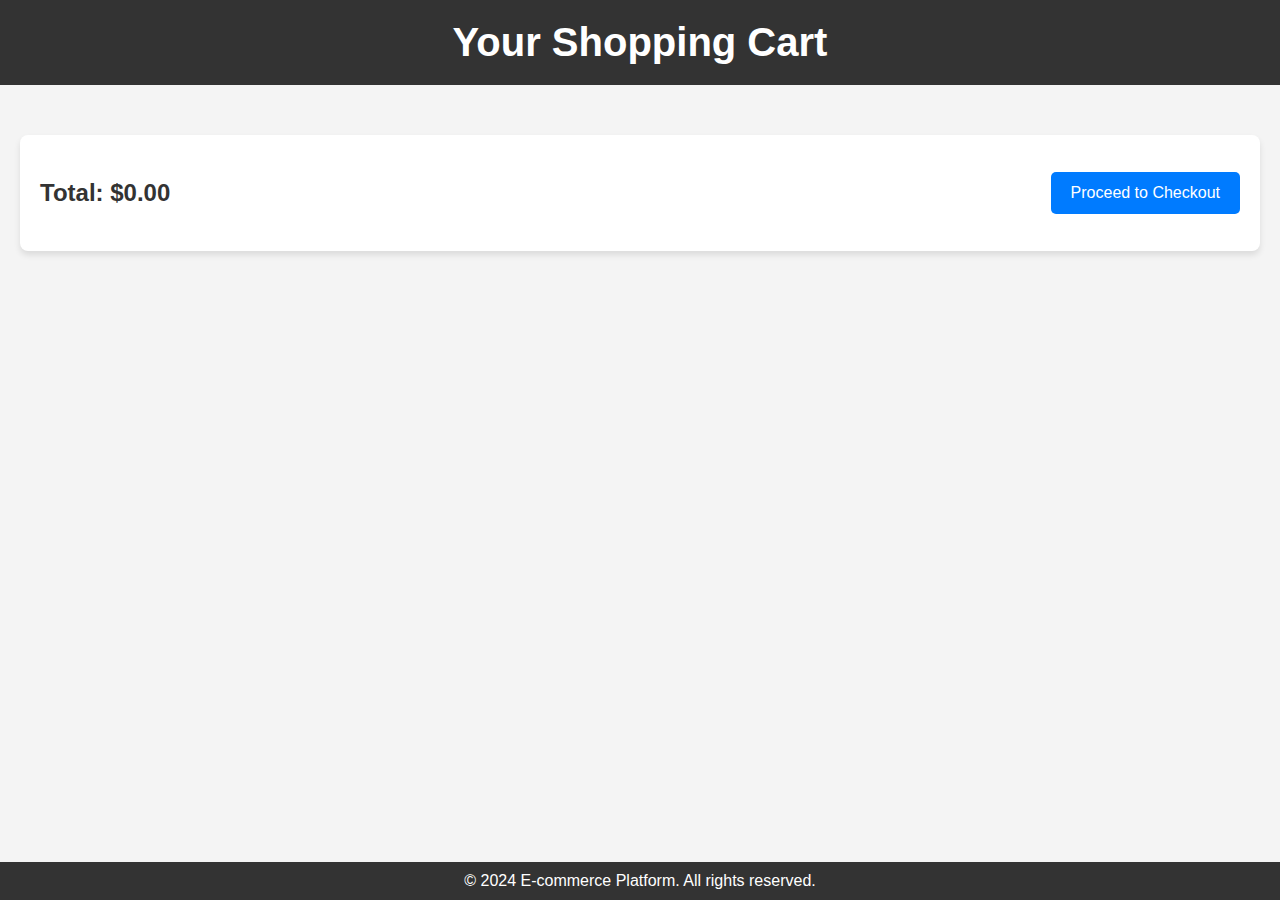
<file: cart.html>
<!DOCTYPE html>
<html lang="en">
  <head>
    <meta charset="UTF-8" />
    <meta name="viewport" content="width=device-width, initial-scale=1.0" />
    <title>Shopping Cart</title>
    <link rel="stylesheet" href="cart.css" />
  </head>

  <body>
    <header class="cart-header">
      <h1>Your Shopping Cart</h1>
    </header>
    <main>
      <section id="cart-items" class="cart-container">
      </section>

      <div id="cart-total" class="cart-summary">
        <h3>Total: $<span id="total-price">0.00</span></h3>
        <button id="checkout-btn" class="checkout-btn">
          Proceed to Checkout
        </button>
      </div>
    </main>

    <footer class="footer">
      <p>&copy; 2024 E-commerce Platform. All rights reserved.</p>
    </footer>

    <script src="cart.js"></script>
  </body>
</html>
</file>
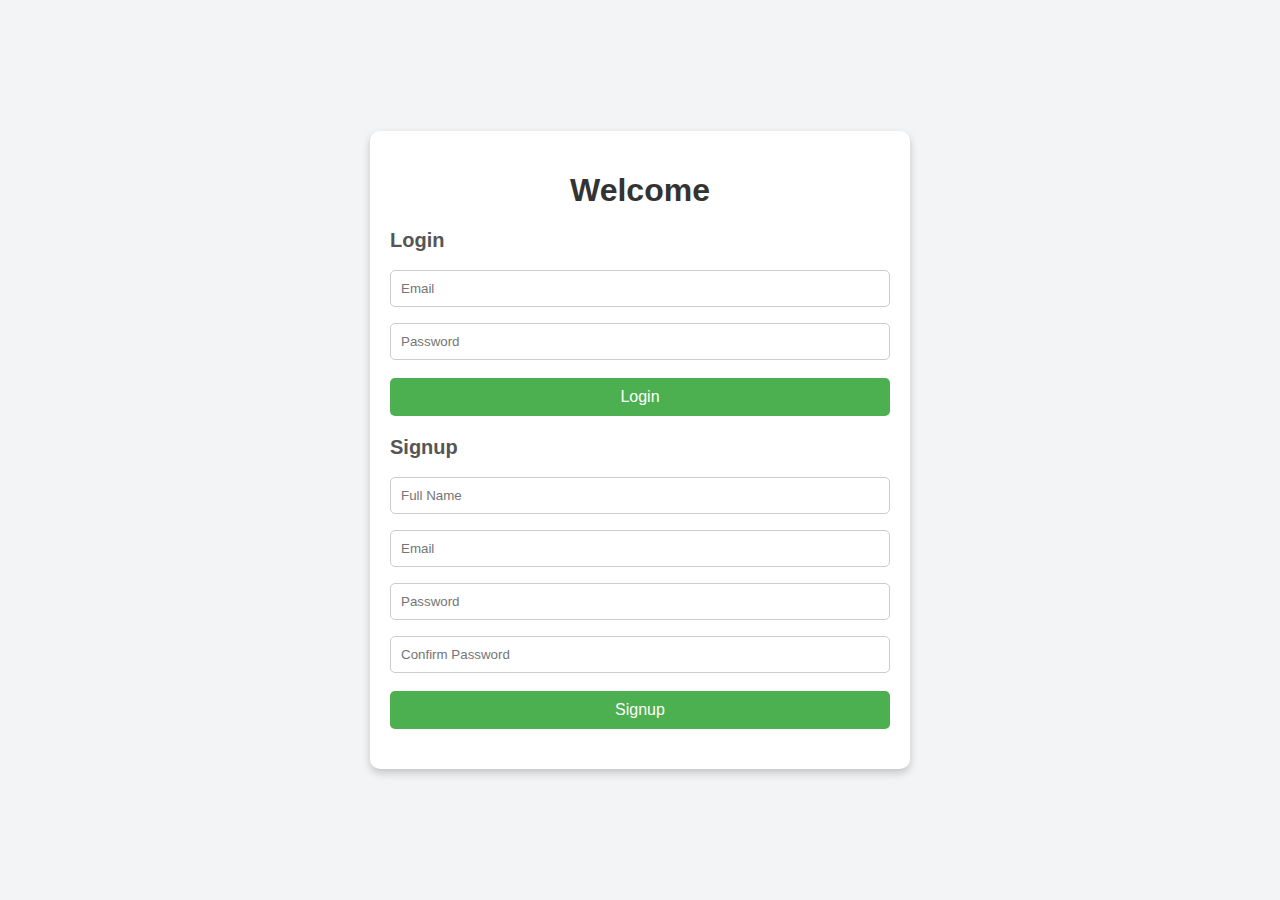
<file: login.html>
<!DOCTYPE html>
<html lang="en">
  <head>
    <meta charset="UTF-8" />
    <meta name="viewport" content="width=device-width, initial-scale=1.0" />
    <title>Login/Signup</title>
    <link rel="stylesheet" href="login.css" />
  </head>
  <body>
    <div class="container">
      <div class="form-container">
        <h1>Welcome</h1>
        <form id="loginForm" class="form">
          <h2>Login</h2>
          <input type="email" placeholder="Email" required />
          <input type="password" placeholder="Password" required />
          <button type="submit">Login</button>
        </form>

        <form id="signupForm" class="form">
          <h2>Signup</h2>
          <input type="text" placeholder="Full Name" required />
          <input type="email" placeholder="Email" required />
          <input type="password" placeholder="Password" required />
          <input type="password" placeholder="Confirm Password" required />
          <button type="submit">Signup</button>
        </form>
      </div>
    </div>
  </body>
</html>
</file>
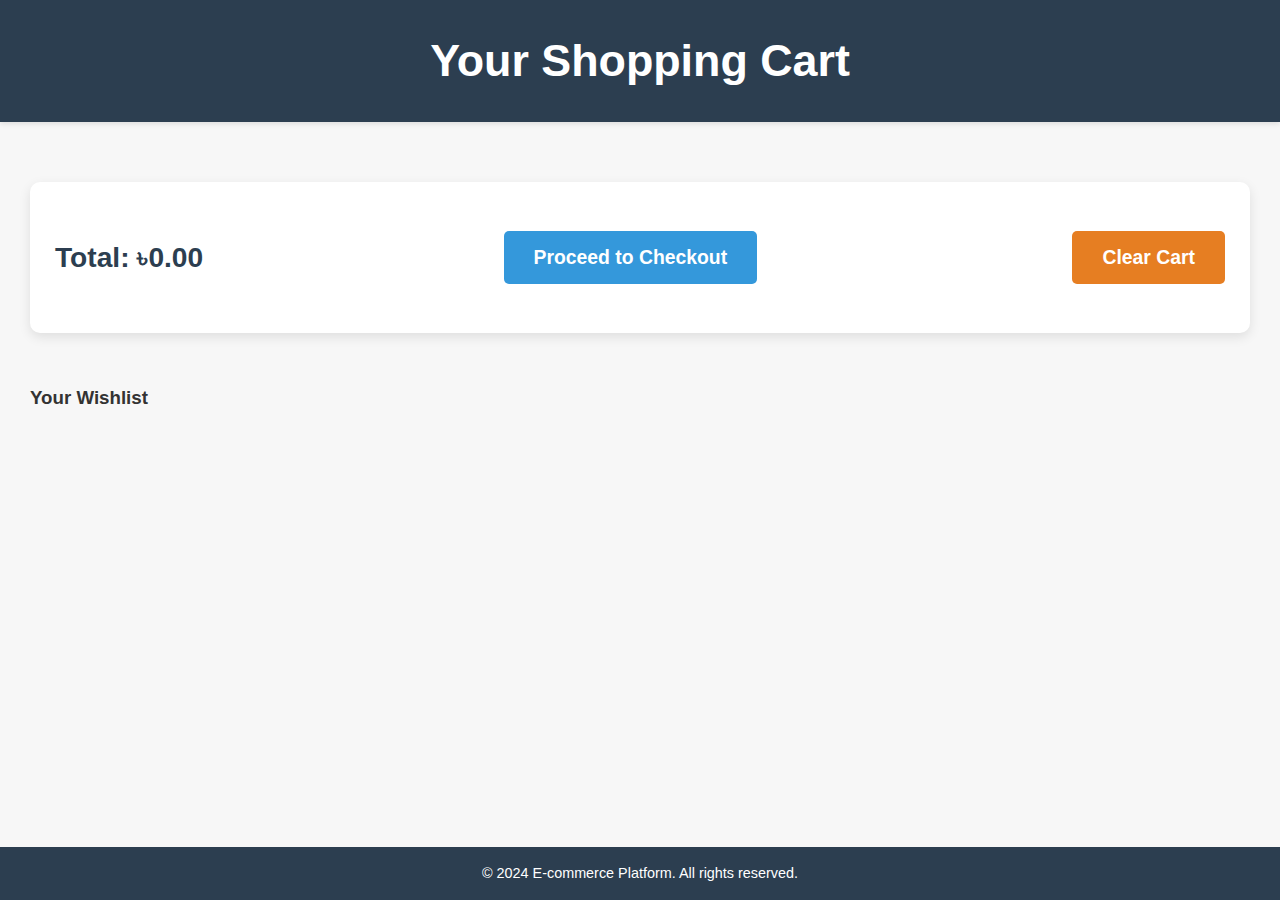
<file: cart/cart.html>
<!DOCTYPE html>
<html lang="en">
  <head>
    <meta charset="UTF-8" />
    <meta name="viewport" content="width=device-width, initial-scale=1.0" />
    <title>Shopping Cart</title>
    <link rel="stylesheet" href="cart.css" />
  </head>
  <body>
    <header class="cart-header">
      <h1>Your Shopping Cart</h1>
    </header>
    <main>
      <section id="cart-items" class="cart-container"></section>

      <div id="cart-total" class="cart-summary">
        <h3>Total: ৳<span id="total-price">0.00</span></h3>
        <button id="checkout-btn" class="checkout-btn">
          Proceed to Checkout
        </button>
        <button id="clear-cart-btn" class="clear-cart-btn">Clear Cart</button>
      </div>

      <section id="wishlist" class="wishlist-section">
        <h3>Your Wishlist</h3>
        <div class="wishlist-container"></div>
      </section>
    </main>
    <footer class="footer">
      <p>&copy; 2024 E-commerce Platform. All rights reserved.</p>
    </footer>
    <script src="cart.js"></script>
  </body>
</html>
</file>
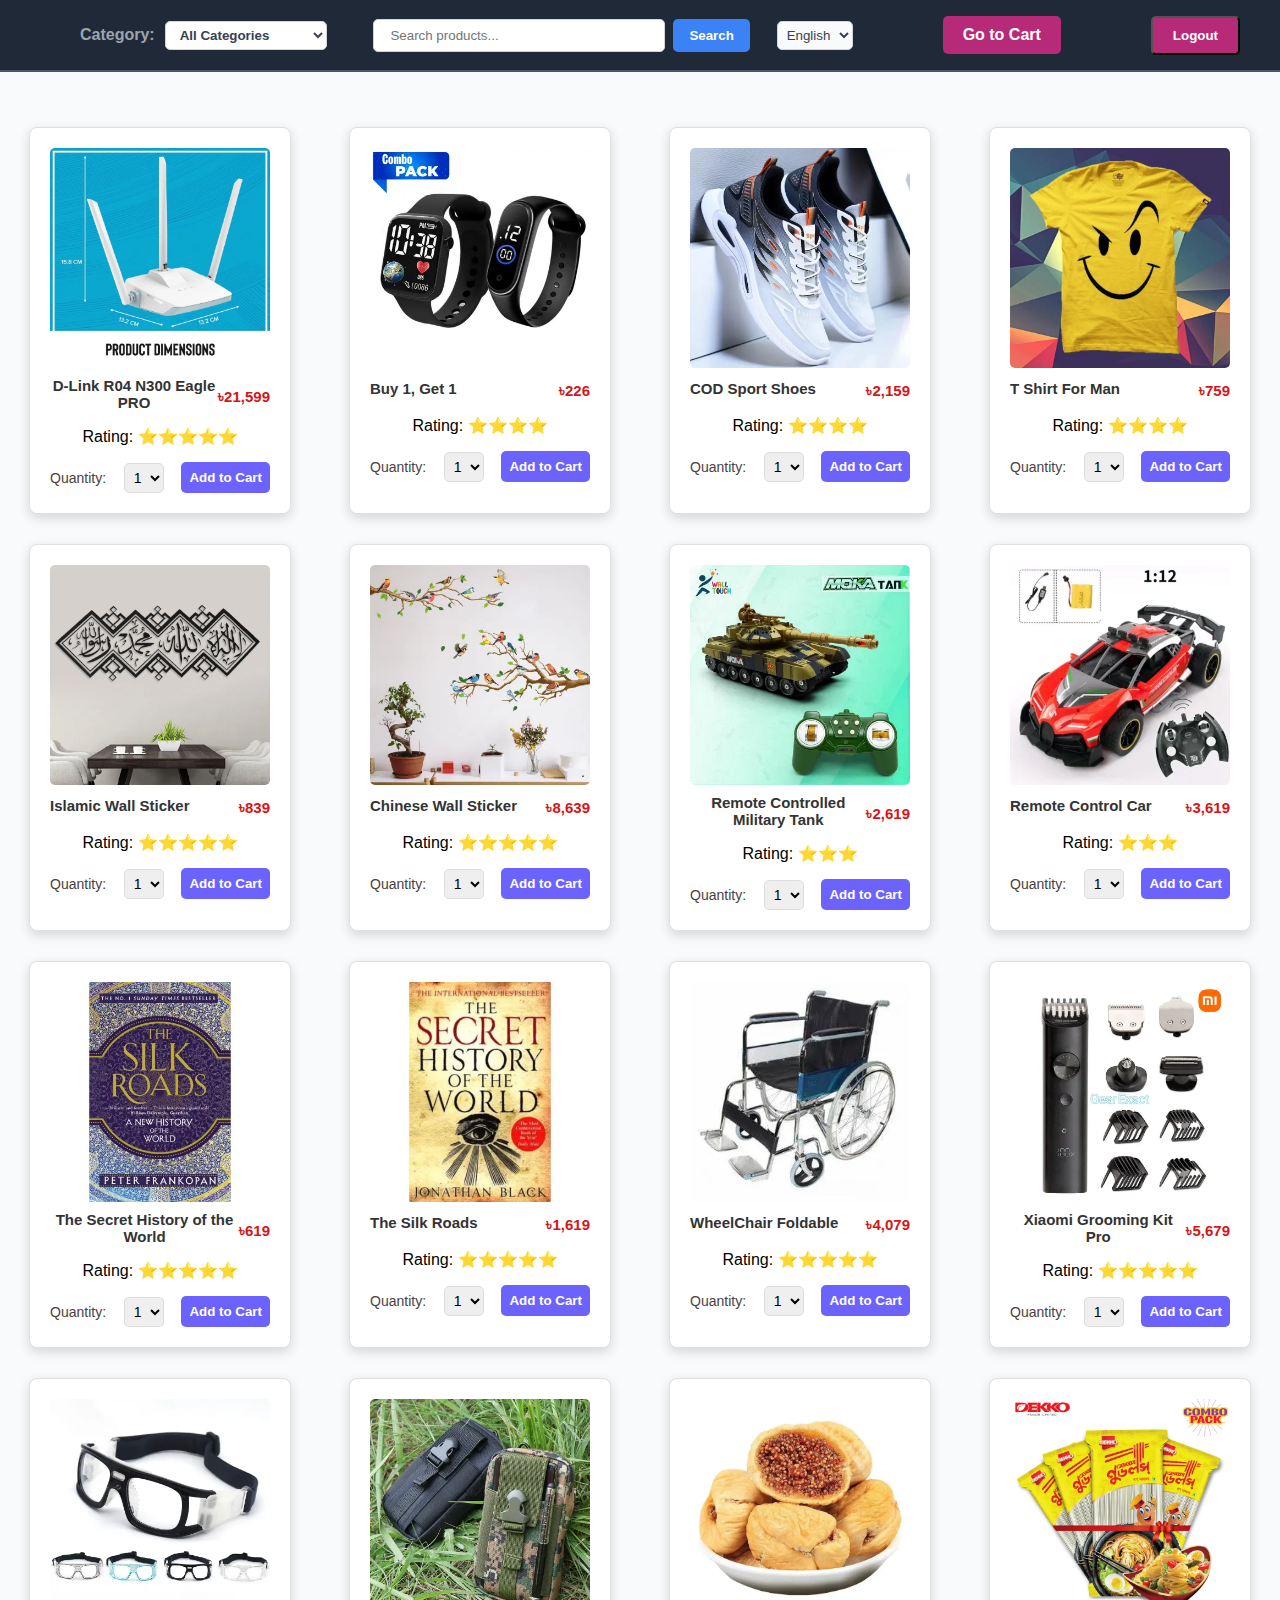
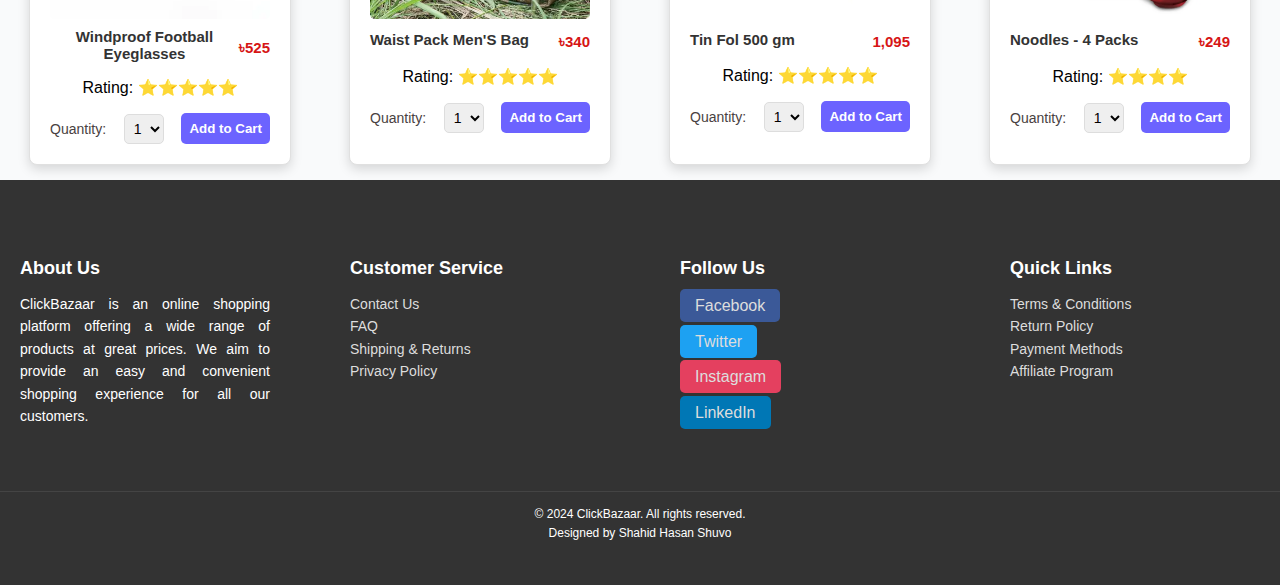
<file: home/home.html>
<!DOCTYPE html>
<html lang="en">
  <head>
    <meta charset="UTF-8" />
    <meta name="viewport" content="width=device-width, initial-scale=1.0" />
    <title>ClickBazaar</title>
    <link rel="stylesheet" href="home.css" />
  </head>

  <body>
    <header>
      <div class="header-content">
        <!-- Logo -->
        <div class="logo">
          <a href="../home/home.html">
            <img src="../ClickBazaar Logo.webp" alt="ClickBazaar Logo" />
          </a>
        </div>

        <!-- Category Filter -->
        <div class="category-filter">
          <label for="category">Category:</label>
          <select id="category" name="category">
            <option value="all">All Categories</option>
            <option value="electronics">Electronics</option>
            <option value="fashion">Fashion</option>
            <option value="home">Home & Garden</option>
            <option value="toys">Toys</option>
            <option value="books">Books</option>
            <option value="health">Health & Beauty</option>
            <option value="sports">Sports & Outdoors</option>
            <option value="food">Food & Grocery</option>
          </select>
        </div>

        <!-- Search Bar -->
        <div class="search-container">
          <input type="text" id="search" placeholder="Search products..." />
          <button type="submit" class="search-btn" id="search-btn">
            Search
          </button>
        </div>

        <!-- Language Selector -->
        <div class="header-icons">
          <select id="language-selector">
            <option value="en">English</option>
            <option value="bn">বাংলা</option>
          </select>
        </div>

        <!-- Cart Link -->
        <a href="../cart/cart.html" class="go-to-cart-btn">Go to Cart</a>

        <!-- Logout Button -->
        <form action="../login/dashboard.php" method="POST" class="logout-form">
          <button type="submit" class="logout-btn">Logout</button>
        </form>
      </div>
    </header>

    <main>
      <section id="product-list">
        <section id="product-list">
          <!-- Electronics -->
          <div
            class="product"
            data-category="electronics"
            data-description="The TP-Link Archer C64 allows you to connect more devices and stream simultaneously with its dual 2.4GHz and 5GHz bands. The 2.4GHz band provides reliable connections for sending emails, web browsing, and other simple tasks. The 5GHz band delivers speeds up to 867Mpbs, great for media-intense applications like video streaming and online gaming. It comes with 4 high-performance external antennas, Archer C64 boosts WiFi signals throughout your home."
          >
            <img src="../product_images/electronics1.webp" alt="Product 1" />
            <div class="product-header">
              <h3>D-Link R04 N300 Eagle PRO</h3>
              <p class="price">৳21,599</p>
            </div>
            <p>Rating: ⭐⭐⭐⭐⭐</p>
            <div class="product-footer">
              <label for="quantity-electronics">Quantity:</label>
              <select id="quantity-electronics" name="quantity">
                <option value="1">1</option>
                <option value="2">2</option>
                <option value="3">3</option>
                <option value="4">4</option>
                <option value="5">5</option>
              </select>
              <button>Add to Cart</button>
            </div>
          </div>
          <div
            class="product"
            data-category="electronics"
            data-description="Product details of BUY 1 GET 1, Square LED Digital Sports Watch , Water Resistance LED Wrist Watch, COMBO OFFER
          100% brand new and high quality
          LED Digital display
          Gender: Unisex
          Silicone Band
          Band Width: approx. 0.87(2.2cm)
          Case Size: approx. 1.57 x 1.30(4*3.3cm)
          Case Thickness: approx. 0.47(1.2cm)
          Total Length: approx. 10.63(27cm)
          Red LED light display
          Time and date display
          battery:CR2016,Rechangable
          Waterproof: daily life's water resistant, but not for bathing, swimming, diving, etc"
          >
            <img src="../product_images/electronics2.webp" alt="Product 1" />
            <div class="product-header">
              <h3>Buy 1, Get 1</h3>
              <p class="price">৳226</p>
            </div>
            <p>Rating: ⭐⭐⭐⭐</p>
            <div class="product-footer">
              <label for="quantity-electronics">Quantity:</label>
              <select id="quantity-electronics" name="quantity">
                <option value="1">1</option>
                <option value="2">2</option>
                <option value="3">3</option>
                <option value="4">4</option>
                <option value="5">5</option>
              </select>
              <button>Add to Cart</button>
            </div>
          </div>
          <!-- Fashion -->
          <div
            class="product"
            data-category="fashion"
            data-description="Specifications of Converse Chuck Taylor All Star Black High Top
          BrandNo BrandSKU327549009_BD-1598049030Sneaker Upper HeightHighListed Year SeasonWinterMen's TrendParty,Retro & Vintage,Street Style,Preppy / Heritage,Rock and RollMain MaterialRubberLeather MaterialCanvasClothing MaterialCottonMen Shoes ClosureHook & Loop"
          >
            <img src="../product_images/fashion1.webp" alt="Product 5" />
            <div class="product-header">
              <h3>COD Sport Shoes</h3>
              <p class="price">৳2,159</p>
            </div>
            <p>Rating: ⭐⭐⭐⭐</p>
            <div class="product-footer">
              <label for="quantity-fashion">Quantity:</label>
              <select id="quantity-fashion" name="quantity">
                <option value="1">1</option>
                <option value="2">2</option>
                <option value="3">3</option>
                <option value="4">4</option>
                <option value="5">5</option>
              </select>
              <button>Add to Cart</button>
            </div>
          </div>
          <div
            class="product"
            data-category="fashion"
            data-description="Product details of Multi Colour Cotton Short Sleeve T-Shirt For Men
          Product type : T- shirt
          Product Brand : ASMART LTD.
          Product Material : Pure Cotton
          Fabric GSM: 165-170.
          100% Export Quality and 100% Quality control T-Shirt.
          T-Shirt Measurement: Asian and Regular Fit.
          Quality: Incentive original T-Shirt.
          Status: Comfortable and Fashionable Exclusive T-shirt.
          Quantity of Product : 1, 2,3,4,5 …"
          >
            <img src="../product_images/fashion2.webp" alt="Product 5" />
            <div class="product-header">
              <h3>T Shirt For Man</h3>
              <p class="price">৳759</p>
            </div>
            <p>Rating: ⭐⭐⭐⭐</p>
            <div class="product-footer">
              <label for="quantity-fashion">Quantity:</label>
              <select id="quantity-fashion" name="quantity">
                <option value="1">1</option>
                <option value="2">2</option>
                <option value="3">3</option>
                <option value="4">4</option>
                <option value="5">5</option>
              </select>
              <button>Add to Cart</button>
            </div>
          </div>

          <!-- Home & Garden -->
          <div
            class="product"
            data-category="home"
            data-description="Product details of home decor self-adhesive removable vinyl arabic calligraphy islamic wall stickers self adhesive transfarent Ayatul Kursi - sticker size is 16x16 inch
          self adhesive transfarent Ayatul Kursi callligraphy sticker
          size is 16x16 inch
          high quality print
          can be attached on any kind of surface
          best room decoration items
          best wall decor
          islamic calligraphy"
          >
            <img src="../product_images/home1.webp" alt="Product 9" />
            <div class="product-header">
              <h3>Islamic Wall Sticker</h3>
              <p class="price">৳839</p>
            </div>
            <p>Rating: ⭐⭐⭐⭐⭐</p>
            <div class="product-footer">
              <label for="quantity-home">Quantity:</label>
              <select id="quantity-home" name="quantity">
                <option value="1">1</option>
                <option value="2">2</option>
                <option value="3">3</option>
                <option value="4">4</option>
                <option value="5">5</option>
              </select>
              <button>Add to Cart</button>
            </div>
          </div>
          <div
            class="product"
            data-category="home"
            data-description="Product details of Chinese Style Vintage Bird Sticker Living Room Sofa Wall Decor Stickers Mural Art 3d Tree Branch Green Leaves Stikers
          Pattern: Plane Wall Sticker
          Style: Modern
          Classification: For Wall
          Classification: Furniture Stickers
          Specification: Single-piece Package
          Scenarios: WALL
          Model Number: wallpaper
          Material: PVC"
          >
            <img src="../product_images/home2.webp" alt="Product 9" />
            <div class="product-header">
              <h3>Chinese Wall Sticker</h3>
              <p class="price">৳8,639</p>
            </div>
            <p>Rating: ⭐⭐⭐⭐⭐</p>
            <div class="product-footer">
              <label for="quantity-home">Quantity:</label>
              <select id="quantity-home" name="quantity">
                <option value="1">1</option>
                <option value="2">2</option>
                <option value="3">3</option>
                <option value="4">4</option>
                <option value="5">5</option>
              </select>
              <button>Add to Cart</button>
            </div>
          </div>

          <!-- Toys -->
          <div
            class="product"
            data-category="toys"
            data-description="Product details of Moka 59d Rechargeable Remote Controlled Military Tank For Kids With Light Music
          GO FORWARD, STOP, BACKWARD, TURN LEFT/TURN RIGHT, IN-SITU 360 DEGREE ROTATION.
          2.4G INFRARED BATTLE TANK.
          INFRARED SHOOTING, TANK CRAWLER WALKING
          Size of car: L33 x W13 x H14 cm / 12.99 x 5.11 x 5.51
          Product weight: 850gm
          Car Battery: 1* 700mAh Battery
          Battery of remote control:2*1.5V AA battery (not including)
          Age Range: 5 to 7 years, 8 to 13 Years, 14 Years & up
          POST-LAUNCH BOOST
          GUN BARREL CAN ADJUST HEIGHT"
          >
            <img src="../product_images/toys1.webp" alt="Product 13" />
            <div class="product-header">
              <h3>Remote Controlled Military Tank</h3>
              <p class="price">৳2,619</p>
            </div>
            <p>Rating: ⭐⭐⭐</p>
            <div class="product-footer">
              <label for="quantity-toys">Quantity:</label>
              <select id="quantity-toys" name="quantity">
                <option value="1">1</option>
                <option value="2">2</option>
                <option value="3">3</option>
                <option value="4">4</option>
                <option value="5">5</option>
              </select>
              <button>Add to Cart</button>
            </div>
          </div>
          <div
            class="product"
            data-category="toys"
            data-description="Product details of 1/18 RC Car 2 in 1 Transformation Robots Model remote control Car Racing Car Toys Fighting Toys Gift
          Intelligent RC Robot Car. It can transform automatically from car to robot when you press the button on the controller. Transforms back and forth so easily and quite awesome.
          One key auto demo. Controller toggles for forward, backward, left and right, one button transformation, one key auto demo - After pressing the demo button, it will presenting you wonderful shows.
          2.4Ghz Remote Control. 2.4Ghz Powerful Transmitter system supports multiple cars racing at the same time without interference. Just press the demo button, 360 degree turning flexibly in both robot model and car shape, it will show you a wonderful performance."
          >
            <img src="../product_images/toys2.webp" alt="Product 13" />
            <div class="product-header">
              <h3>Remote Control Car</h3>
              <p class="price">৳3,619</p>
            </div>
            <p>Rating: ⭐⭐⭐</p>
            <div class="product-footer">
              <label for="quantity-toys">Quantity:</label>
              <select id="quantity-toys" name="quantity">
                <option value="1">1</option>
                <option value="2">2</option>
                <option value="3">3</option>
                <option value="4">4</option>
                <option value="5">5</option>
              </select>
              <button>Add to Cart</button>
            </div>
          </div>

          <!-- Books -->
          <div
            class="product"
            data-category="books"
            data-description="Product details of The Secret History of the World
          Greek and Egyptian mythology
          Jewish folklore
          Christian
          Freemasons
          Charlemagne
          Don Quixote
          George Washington
          Adolph Hitler
          And more!"
          >
            <img src="../product_images/book1.webp" alt="Product 17" />
            <div class="product-header">
              <h3>The Secret History of the World</h3>
              <p class="price">৳619</p>
            </div>
            <p>Rating: ⭐⭐⭐⭐⭐</p>
            <div class="product-footer">
              <label for="quantity-books">Quantity:</label>
              <select id="quantity-books" name="quantity">
                <option value="1">1</option>
                <option value="2">2</option>
                <option value="3">3</option>
                <option value="4">4</option>
                <option value="5">5</option>
              </select>
              <button>Add to Cart</button>
            </div>
          </div>
          <div
            class="product"
            data-category="books"
            data-description="Product details of The Silk Roads: A New History of the World by Peter Frankopan
          Brand: Dalia Books International
          Title: The Silk Roads: A New History of the World
          Author: Peter Frankopan
          Publisher: Vintage
          Pages: 672
          ISBN: 978-1101912379
          Quality: Paperback
          Language: English"
          >
            <img src="../product_images/book2.webp" alt="Product 17" />
            <div class="product-header">
              <h3>The Silk Roads</h3>
              <p class="price">৳1,619</p>
            </div>
            <p>Rating: ⭐⭐⭐⭐⭐</p>
            <div class="product-footer">
              <label for="quantity-books">Quantity:</label>
              <select id="quantity-books" name="quantity">
                <option value="1">1</option>
                <option value="2">2</option>
                <option value="3">3</option>
                <option value="4">4</option>
                <option value="5">5</option>
              </select>
              <button>Add to Cart</button>
            </div>
          </div>

          <!-- Health & Beauty -->
          <div
            class="product"
            data-category="health"
            data-description="Product details of WheelChair Foldable
          Chromed Frame Steel with folding soft seat
          8 inch PVC castor,
          24 inch solid steel
          Fixed arm rest & footrest
          Specifications of WheelChair Foldable
          BrandNo BrandSKU320142135_BD-1544951204"
          >
            <img src="../product_images/health1.webp" alt="Product 21" />
            <div class="product-header">
              <h3>WheelChair Foldable</h3>
              <p class="price">৳4,079</p>
            </div>
            <p>Rating: ⭐⭐⭐⭐⭐</p>
            <div class="product-footer">
              <label for="quantity-health">Quantity:</label>
              <select id="quantity-health" name="quantity">
                <option value="1">1</option>
                <option value="2">2</option>
                <option value="3">3</option>
                <option value="4">4</option>
                <option value="5">5</option>
              </select>
              <button>Add to Cart</button>
            </div>
          </div>
          <div
            class="product"
            data-category="health"
            data-description="Product details of Xiaomi Grooming Kit Pro, Face, Hair, Body, All-in-One Professional Styling Kit for Men
          1-year international seller warranty
          Self-sharpening, stainless steel blades
          Skin-friendly blade tips
          Smooth external rotary dial
          IPX7 rating- fully washable body
          Universal type-C charging
          LED screen battery display
          5 mins quick charging, 12 mins runtime
          90mins cordless runtime on full charge 2hrs
          Cordless and corded usage
          Compact matte black design"
          >
            <img src="../product_images/health2.webp" alt="Product 21" />
            <div class="product-header">
              <h3>Xiaomi Grooming Kit Pro</h3>
              <p class="price">৳5,679</p>
            </div>
            <p>Rating: ⭐⭐⭐⭐⭐</p>
            <div class="product-footer">
              <label for="quantity-health">Quantity:</label>
              <select id="quantity-health" name="quantity">
                <option value="1">1</option>
                <option value="2">2</option>
                <option value="3">3</option>
                <option value="4">4</option>
                <option value="5">5</option>
              </select>
              <button>Add to Cart</button>
            </div>
          </div>

          <!-- Sports & Outdoors -->
          <div
            class="product"
            data-category="sports"
            data-description="Product details of Man Woman Impact Resistance Eye Protect Outdoor Sports Glasses Cycling Eyewear Basketball Goggles Football Eyeglasses
          Main body material: pc
          Product color: Black, blue, grey, transparent
          Product size: about 146x50mm
          Product net weight: about 60g
          Item: Outdoor Sports Goggles"
          >
            <img src="../product_images/sport1.webp" alt="Product 25" />
            <div class="product-header">
              <h3>Windproof Football Eyeglasses</h3>
              <p class="price">৳525</p>
            </div>
            <p>Rating: ⭐⭐⭐⭐⭐</p>
            <div class="product-footer">
              <label for="quantity-sports">Quantity:</label>
              <select id="quantity-sports" name="quantity">
                <option value="1">1</option>
                <option value="2">2</option>
                <option value="3">3</option>
                <option value="4">4</option>
                <option value="5">5</option>
              </select>
              <button>Add to Cart</button>
            </div>
          </div>
          <div
            class="product"
            data-category="sports"
            data-description="Product details of Waist Pack Men'S Casual Bag Travel Purse Waterproof Belt Zipper Tactical Outdoor Sport Fanny Pack - Convenient And Secure Storage
          Military Waist Pack Men Outdoor Tactical Molle Pouch Belt Waist Pack Bag Small Pocket Running Pouch Travel Camping Pocket Bags
          A cool addition travel gear
          Can be attached to a backpack or a belt and therefore fits snugly to your trouser's waist
          Multi pockets inside with a large capacity and many things can be put in.
          Can carry mobiles, pens, cigarettes, wallets, carabineers and other camping items
          Great for outdoors, tactical sports, hiking, climbing, EDC use and etc ,
          Specification:
          Item Type: Waist Packs
          Gender: Men, Women
          Size: W12 * D6 * H17.5cm(4.72*2.36*6.89inches)"
          >
            <img src="../product_images/sport2.webp" alt="Product 25" />
            <div class="product-header">
              <h3>Waist Pack Men'S Bag</h3>
              <p class="price">৳340</p>
            </div>
            <p>Rating: ⭐⭐⭐⭐⭐</p>
            <div class="product-footer">
              <label for="quantity-sports">Quantity:</label>
              <select id="quantity-sports" name="quantity">
                <option value="1">1</option>
                <option value="2">2</option>
                <option value="3">3</option>
                <option value="4">4</option>
                <option value="5">5</option>
              </select>
              <button>Add to Cart</button>
            </div>
          </div>

          <!-- Food & Grocery -->
          <div
            class="product"
            data-category="food"
            data-description="Product details of Tin Fol / Anjeer / Dried Fig (Premium Quality) 500 gm Box
          ত্বীনফলের উপকারীতা;-
          ◽রোগ প্রতিরোধ ক্ষমতা বৃদ্ধি করে।
          ◽হাই প্রেশার নিয়ন্ত্রণ করে।
          ◽ডায়াবেটিস নিয়ন্ত্রণ করে।
          ◽ত্বীনফলে রয়েছে এমিনো এসিড, প্রোটিন ও ক্যালসিয়াম।
          ◽শরীরে তারুণ্য ধরে রাখতে সহায়তা করে।
          ◽শরীরের ক্যালসিয়ামের ঘাটতি পূরণ করে।"
          >
            <img src="../product_images/food2.webp" alt="Product 29" />
            <div class="product-header">
              <h3>Tin Fol 500 gm</h3>
              <p class="price">1,095</p>
            </div>
            <p>Rating: ⭐⭐⭐⭐⭐</p>
            <div class="product-footer">
              <label for="quantity-food">Quantity:</label>
              <select id="quantity-food" name="quantity">
                <option value="1">1</option>
                <option value="2">2</option>
                <option value="3">3</option>
                <option value="4">4</option>
                <option value="5">5</option>
              </select>
              <button>Add to Cart</button>
            </div>
          </div>
          <div
            class="product"
            data-category="food"
            data-description="Product details of Dekko Noodles Egg Masala - Combo of 4 Packs (150g each)
          Product Details:
          Brand: Dekko
          Product Type: Egg Noodles
          Capacity: 150g per pack
          Pack Size: Combo of 4 packs
          Country of Origin: Bangladesh
          Savor the delightful taste of Dekko Noodles Egg Masala, perfect for a quick meal any time of the day!"
          >
            <img src="../product_images/food1.webp" alt="Product 29" />
            <div class="product-header">
              <h3>Noodles - 4 Packs</h3>
              <p class="price">৳249</p>
            </div>
            <p>Rating: ⭐⭐⭐⭐</p>
            <div class="product-footer">
              <label for="quantity-food">Quantity:</label>
              <select id="quantity-food" name="quantity">
                <option value="1">1</option>
                <option value="2">2</option>
                <option value="3">3</option>
                <option value="4">4</option>
                <option value="5">5</option>
              </select>
              <button>Add to Cart</button>
            </div>
          </div>
        </section>
      </section>
    </main>

    <footer>
      <div class="footer-container">
        <div class="footer-section">
          <h3>About Us</h3>
          <p style="text-align: justify">
            ClickBazaar is an online shopping platform offering a wide range of
            products at great prices. We aim to provide an easy and convenient
            shopping experience for all our customers.
          </p>
        </div>

        <div class="footer-section">
          <h3>Customer Service</h3>
          <ul>
            <li>
              <a
                href="#"
                class="service-link"
                data-content="Contact us at support@clickbazaar.com or call us at 123-456-7890."
                >Contact Us</a
              >
            </li>
            <li>
              <a
                href="#"
                class="service-link"
                data-content="Find answers to frequently asked questions on our FAQ page."
                >FAQ</a
              >
            </li>
            <li>
              <a
                href="#"
                class="service-link"
                data-content="Learn about our shipping policies and return processes."
                >Shipping & Returns</a
              >
            </li>
            <li>
              <a
                href="#"
                class="service-link"
                data-content="Read about how we handle your data in our Privacy Policy."
                >Privacy Policy</a
              >
            </li>
          </ul>
        </div>

        <div class="footer-section">
          <h3>Follow Us</h3>
          <ul class="social-links">
            <li>
              <a
                href="https://www.facebook.com"
                class="social-icon facebook"
                target="_blank"
                >Facebook</a
              >
            </li>
            <li>
              <a
                href="https://www.twitter.com"
                class="social-icon twitter"
                target="_blank"
                >Twitter</a
              >
            </li>
            <li>
              <a
                href="https://www.instagram.com"
                class="social-icon instagram"
                target="_blank"
                >Instagram</a
              >
            </li>
            <li>
              <a
                href="https://www.linkedin.com"
                class="social-icon linkedin"
                target="_blank"
                >LinkedIn</a
              >
            </li>
          </ul>
        </div>

        <div class="footer-section">
          <h3>Quick Links</h3>
          <ul>
            <li><a href="#" target="_blank">Terms & Conditions</a></li>
            <li><a href="#" target="_blank">Return Policy</a></li>
            <li><a href="#" target="_blank">Payment Methods</a></li>
            <li><a href="#" target="_blank">Affiliate Program</a></li>
          </ul>
        </div>
      </div>

      <div class="footer-bottom">
        <p>&copy; 2024 ClickBazaar. All rights reserved.</p>
        <p>Designed by Shahid Hasan Shuvo</p>
      </div>
    </footer>

    <script src="home.js"></script>
  </body>
</html>
</file>
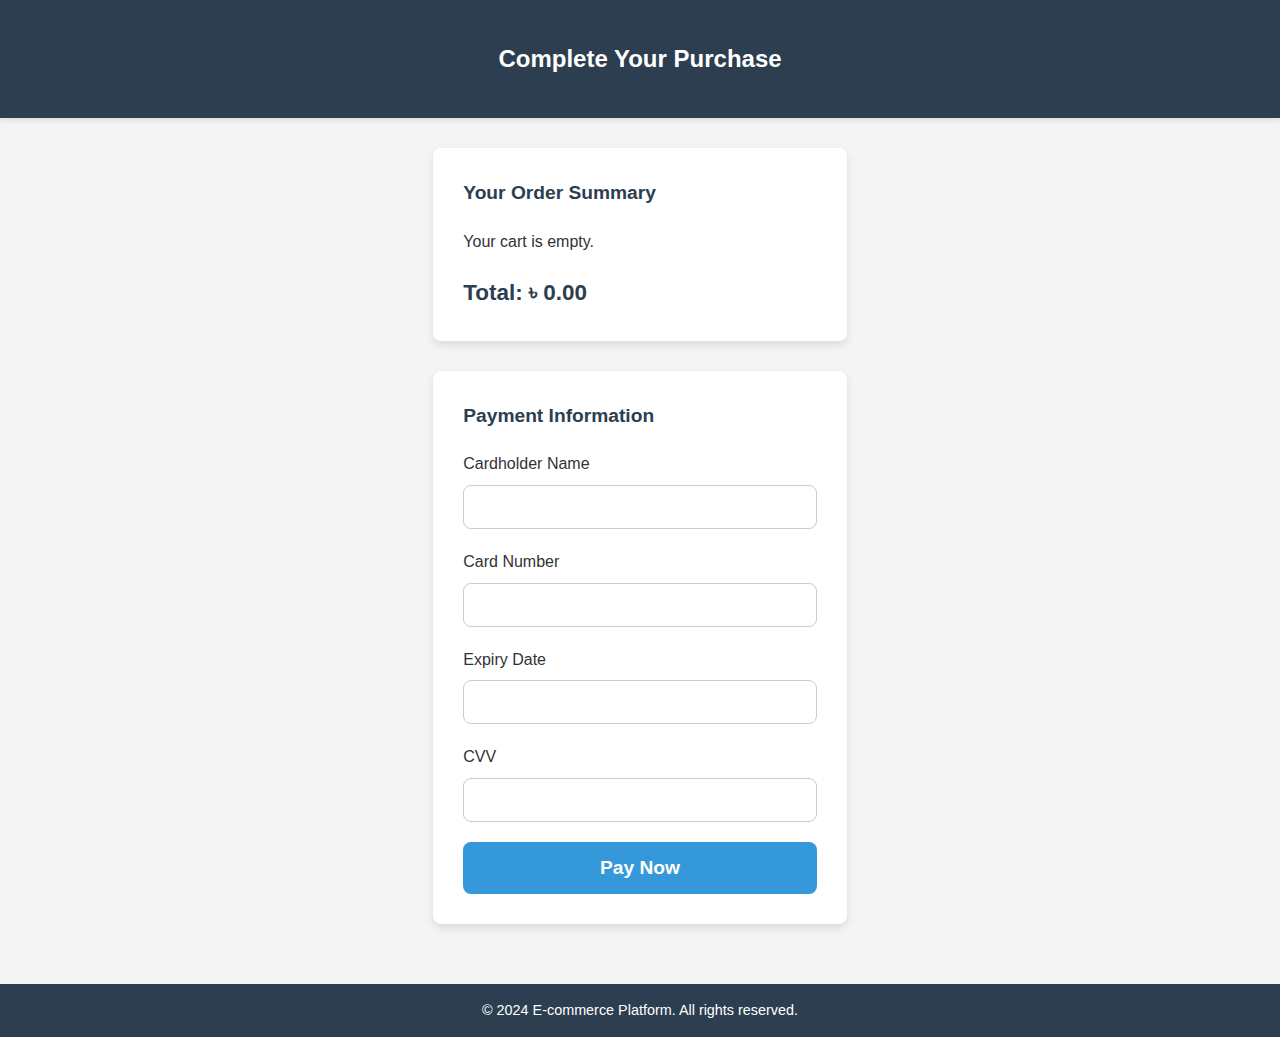
<file: payment/payment.html>
<!DOCTYPE html>
<html lang="en">
  <head>
    <meta charset="UTF-8" />
    <meta name="viewport" content="width=device-width, initial-scale=1.0" />
    <title>Payment Page</title>
    <link rel="stylesheet" href="payment.css" />
  </head>
  <body>
    <header class="payment-header">
      <h1>Complete Your Purchase</h1>
    </header>

    <main class="payment-main">
      <section class="payment-summary">
        <h2>Your Order Summary</h2>
        <div id="order-items" class="order-items"></div>
        <div class="total-price">
          <h3>Total: ৳ <span id="order-total">0.00</span></h3>
        </div>
      </section>

      <section class="payment-form">
        <h3>Payment Information</h3>
        <form id="payment-form">
          <label for="card-name">Cardholder Name</label>
          <input type="text" id="card-name" required />

          <label for="card-number">Card Number</label>
          <input type="text" id="card-number" required />

          <label for="expiry-date">Expiry Date</label>
          <input type="text" id="expiry-date" required />

          <label for="cvv">CVV</label>
          <input type="text" id="cvv" required />

          <button type="submit" id="submit-payment">Pay Now</button>
        </form>
      </section>
    </main>

    <footer class="footer">
      <p>&copy; 2024 E-commerce Platform. All rights reserved.</p>
    </footer>

    <script src="payment.js"></script>
  </body>
</html>
</file>
<file: cart.css>
body {
  font-family: Arial, sans-serif;
  margin: 0;
  padding: 0;
  background-color: #f4f4f4;
  color: #333;
  display: flex;
  flex-direction: column;
  height: 100vh;
}

.cart-header {
  background-color: #333;
  color: white;
  text-align: center;
  padding: 20px 0;
}

.cart-header h1 {
  margin: 0;
  font-size: 2.5em;
}

main {
  flex: 1;
  padding: 20px;
}

.cart-container {
  margin-bottom: 30px;
}

.cart-item {
  background-color: #fff;
  padding: 15px;
  margin: 15px 0;
  border-radius: 8px;
  box-shadow: 0 4px 6px rgba(0, 0, 0, 0.1);
  display: flex;
  justify-content: space-between;
  align-items: center;
  transition: transform 0.3s ease-in-out;
}

.cart-item:hover {
  transform: scale(1.02);
}

.cart-item h4 {
  margin: 0;
  font-size: 1.2em;
  color: #333;
}

.cart-item p {
  margin: 5px 0;
  font-size: 1em;
}

.remove-btn {
  background-color: #dc3545;
  color: white;
  border: none;
  padding: 8px 12px;
  border-radius: 5px;
  cursor: pointer;
  transition: background-color 0.3s ease;
}

.remove-btn:hover {
  background-color: #c82333;
}

.cart-summary {
  background-color: #fff;
  padding: 20px;
  border-radius: 8px;
  box-shadow: 0 4px 6px rgba(0, 0, 0, 0.1);
  display: flex;
  justify-content: space-between;
  align-items: center;
}

.cart-summary h3 {
  font-size: 1.5em;
  color: #333;
}

.checkout-btn {
  background-color: #007bff;
  color: white;
  border: none;
  padding: 12px 20px;
  font-size: 1em;
  border-radius: 5px;
  cursor: pointer;
  transition: background-color 0.3s ease;
}

.checkout-btn:hover {
  background-color: #0056b3;
}

.footer {
  background-color: #333;
  color: white;
  text-align: center;
  padding: 10px;
  margin-top: auto;
}

.footer p {
  margin: 0;
}
</file>
<file: login.css>
body {
  font-family: Arial, sans-serif;
  margin: 0;
  padding: 0;
  display: flex;
  justify-content: center;
  align-items: center;
  height: 100vh;
  background-color: #f3f4f6;
}

.container {
  width: 90%;
  max-width: 500px;
  padding: 20px;
  background: #ffffff;
  box-shadow: 0 4px 8px rgba(0, 0, 0, 0.2);
  border-radius: 10px;
}


.form-container h1 {
  text-align: center;
  margin-bottom: 20px;
  color: #333;
}

.form {
  margin-bottom: 20px;
}

.form h2 {
  margin-bottom: 10px;
  font-size: 20px;
  color: #555;
}

.form input {
  width: 100%;
  padding: 10px;
  margin: 8px 0;
  border: 1px solid #ccc;
  border-radius: 5px;
  box-sizing: border-box;
}

.form button {
  width: 100%;
  padding: 10px;
  background-color: #4caf50;
  border: none;
  color: white;
  border-radius: 5px;
  cursor: pointer;
  font-size: 16px;
  margin-top: 10px;
}

.form button:hover {
  background-color: #45a049;
}


@media (max-width: 480px) {
  .container {
    padding: 15px;
  }
  .form-container h1 {
    font-size: 24px;
  }
  .form h2 {
    font-size: 18px;
  }
}
</file>
<file: cart/cart.css>
:root {
  --primary-color: #3498db;
  --secondary-color: #2c3e50;
  --danger-color: #e74c3c;
  --warning-color: #e67e22;
  --font-size: 16px;
}

body {
  font-family: "Helvetica Neue", Arial, sans-serif;
  font-size: var(--font-size);
  margin: 0;
  padding: 0;
  background-color: #f7f7f7;
  color: #333;
  display: flex;
  flex-direction: column;
  height: 100vh;
  line-height: 1.6;
}

.cart-header {
  background-color: var(--secondary-color);
  color: white;
  text-align: center;
  padding: 25px 0;
  box-shadow: 0 2px 5px rgba(0, 0, 0, 0.1);
}

.cart-header h1 {
  margin: 0;
  font-size: 2.8em;
  font-weight: 700;
}

main {
  flex: 1;
  padding: 30px;
  overflow-y: auto;
}

.cart-container {
  margin-bottom: 30px;
}

.cart-item {
  background-color: #fff;
  padding: 20px;
  margin: 15px 0;
  border-radius: 10px;
  box-shadow: 0 4px 12px rgba(0, 0, 0, 0.1);
  display: flex;
  justify-content: space-between;
  align-items: center;
  transition: box-shadow 0.3s ease-in-out;
}

.cart-item:hover {
  box-shadow: 0 6px 15px rgba(0, 0, 0, 0.2);
}

.cart-item img {
  width: 60px;
  height: 60px;
  object-fit: cover;
  border-radius: 5px;
}

.cart-item .quantity-controls {
  display: flex;
  align-items: center;
}

.cart-item .quantity-controls button {
  background-color: #3498db;
  color: white;
  border: none;
  padding: 5px 10px;
  border-radius: 5px;
  cursor: pointer;
  font-weight: 600;
  transition: background-color 0.3s ease;
  margin: 0 5px;
}

.cart-item .quantity-controls button:hover {
  background-color: #2980b9;
}

.cart-item .save-for-later {
  background-color: #f39c12;
  color: white;
  border: none;
  padding: 10px 15px;
  border-radius: 5px;
  cursor: pointer;
  font-weight: 600;
  transition: background-color 0.3s ease;
}

.cart-item .save-for-later:hover {
  background-color: #e67e22;
}

.cart-item .remove-item {
  background-color: var(--danger-color);
  color: white;
  border: none;
  padding: 10px 15px;
  border-radius: 5px;
  cursor: pointer;
  font-weight: 600;
  transition: background-color 0.3s ease;
}

.cart-item .remove-item:hover {
  background-color: #c0392b;
}

.cart-summary {
  background-color: #fff;
  padding: 25px;
  border-radius: 10px;
  box-shadow: 0 4px 12px rgba(0, 0, 0, 0.1);
  display: flex;
  justify-content: space-between;
  align-items: center;
  margin-top: 30px;
  font-size: 1.1em;
}

.cart-summary h3 {
  font-size: 1.6em;
  color: var(--secondary-color);
  font-weight: 600;
}

.checkout-btn {
  background-color: var(--primary-color);
  color: white;
  border: none;
  padding: 15px 30px;
  font-size: 1.1em;
  border-radius: 5px;
  cursor: pointer;
  font-weight: 600;
  transition: background-color 0.3s ease;
}

.checkout-btn:hover {
  background-color: #2980b9;
}

.clear-cart-btn {
  background-color: var(--warning-color);
  color: white;
  border: none;
  padding: 15px 30px;
  font-size: 1.1em;
  border-radius: 5px;
  cursor: pointer;
  font-weight: 600;
  transition: background-color 0.3s ease;
  margin-left: 15px;
}

.clear-cart-btn:hover {
  background-color: #d35400;
}

.footer {
  background-color: var(--secondary-color);
  color: white;
  text-align: center;
  padding: 15px 0;
  margin-top: auto;
}

.footer p {
  margin: 0;
  font-size: 0.9em;
}

.wishlist-section {
  margin-top: 50px;
}

.wishlist-container {
  display: flex;
  flex-wrap: wrap;
}

.wishlist-item {
  background-color: #fff;
  padding: 15px;
  margin: 10px;
  border-radius: 10px;
  box-shadow: 0 4px 12px rgba(0, 0, 0, 0.1);
  width: 200px;
  text-align: center;
}

.wishlist-item img {
  width: 100%;
  height: auto;
  border-radius: 5px;
}

.add-to-cart {
  background-color: var(--primary-color);
  color: white;
  border: none;
  padding: 10px 20px;
  font-size: 1em;
  border-radius: 5px;
  cursor: pointer;
  font-weight: 600;
  transition: background-color 0.3s ease;
  margin-top: 10px;
}

.add-to-cart:hover {
  background-color: #2980b9;
}
</file>
<file: home/home.css>
body {
  font-family: Arial, sans-serif;
  margin: 0;
  padding: 0;
  background-color: #f9fafb;
}

header {
  background-color: #1f2937;
  padding: 10px 0;
  border-bottom: 2px solid #4b5563;
}

.header-content {
  display: flex;
  justify-content: space-between;
  align-items: center;
  max-width: 1200px;
  margin: 0 auto;
  padding: 0 20px;
  flex-wrap: wrap;
}
/* Logo styles */
.logo a {
  display: flex;
  align-items: center;
  margin-right: 90px;
  margin-left: -100px;
}

.logo img {
  width: 50px;
  height: auto;
  object-fit: contain;
  transition: transform 0.3s ease;
}

.logo img:hover {
  transform: scale(1.05);
}
.category-filter {
  flex: 1;
  display: flex;
  align-items: center;
  margin-right: 20px;
}

.category-filter label {
  margin-right: 10px;
  font-weight: bold;
  color: #9ca4ae;
}

.category-filter select {
  padding: 5px 10px;
  border-radius: 5px;
  border: 1px solid #d1d5db;
  background-color: #ffffff;
  color: #374151;
  font-weight: bold;
}

.search-container {
  flex: 2;
  display: flex;
  justify-content: center;
}

.search-container input {
  padding: 8px 16px;
  width: 60%;
  border-radius: 5px;
  border: 1px solid #d1d5db;
  background-color: #ffffff;
  color: #1f2937;
}

.search-container .search-btn {
  padding: 8px 16px;
  border-radius: 5px;
  border: none;
  background-color: #3b82f6;
  color: white;
  font-weight: bold;
  cursor: pointer;
  margin-left: 8px;
}

.search-container .search-btn:hover {
  background-color: #2563eb;
}

.go-to-cart-btn {
  padding: 10px 20px;
  margin-left: 90px;
  background-color: #b72a78;
  color: white;
  text-decoration: none;
  font-weight: bold;
  border-radius: 5px;
  transition: background-color 0.3s ease;
}

.go-to-cart-btn:hover {
  background-color: #059669;
}
.logout-btn {
  padding: 10px 20px;
  margin-left: 90px;
  background-color: #b72a78;
  color: white;
  text-decoration: none;
  font-weight: bold;
  border-radius: 5px;
  transition: background-color 0.3s ease;
}

.logout-btn:hover {
  background-color: #586200;
}
.header-icons {
  display: flex;
  align-items: center;
  gap: 15px;
}

.auth-btn {
  text-decoration: none;
  color: #3b82f6;
  font-weight: bold;
  padding: 5px 10px;
  border-radius: 5px;
  background-color: #e0f2fe;
  transition: background-color 0.3s ease;
}

.auth-btn:hover {
  background-color: #bfdbfe;
}

#language-selector {
  padding: 5px;
  border: 1px solid #d1d5db;
  border-radius: 5px;
  background-color: #f9fafb;
  color: #374151;
}

.menu-toggle {
  display: none;
  font-size: 24px;
  background: none;
  border: none;
  cursor: pointer;
  color: #1f2937;
}

@media (max-width: 768px) {
  .header-content {
    flex-wrap: wrap;
  }

  .menu-toggle {
    display: block;
  }

  .header-icons,
  .category-filter,
  .search-container,
  .go-to-cart-btn {
    margin-top: 10px;
    width: 100%;
    text-align: center;
  }
}

/* Footer Styles */
footer {
  background-color: #333;
  color: white;
  padding: 40px 0;
}

.footer-container {
  display: flex;
  justify-content: space-between;
  flex-wrap: wrap;
  margin-bottom: 20px;
}

.footer-section {
  flex: 1;
  padding: 20px;
  max-width: 250px;
  text-align: justify;
}

.footer-section h3 {
  font-size: 18px;
  margin-bottom: 10px;
  font-weight: bold;
}

.footer-section p,
.footer-section ul {
  font-size: 14px;
  line-height: 1.6;
  text-align: justify;
}

.footer-section ul {
  list-style: none;
  padding-left: 0;
}

.footer-section ul li a {
  color: #ddd;
  text-decoration: none;
}

.footer-section ul li a:hover {
  color: #fff;
}

.social-links {
  list-style: none;
  padding-left: 0;
}

.social-links li {
  margin-bottom: 10px;
}

.social-icon {
  color: #ddd;
  text-decoration: none;
  font-size: 16px;
}

.social-icon:hover {
  color: #fff;
}

.social-icon.facebook {
  background-color: #3b5998;
  padding: 8px 15px;
  border-radius: 5px;
}

.social-icon.twitter {
  background-color: #1da1f2;
  padding: 8px 15px;
  border-radius: 5px;
}

.social-icon.instagram {
  background-color: #e4405f;
  padding: 8px 15px;
  border-radius: 5px;
}

.social-icon.linkedin {
  background-color: #0077b5;
  padding: 8px 15px;
  border-radius: 5px;
}

.footer-bottom {
  text-align: center;
  font-size: 12px;
  margin-top: 30px;
  border-top: 1px solid #444;
  padding-top: 10px;
}

.footer-bottom p {
  margin: 5px 0;
}

/* Product List Styles */
#product-list {
  display: flex;
  flex-wrap: wrap;
  justify-content: space-around;
  margin-top: 20px;
}

.product {
  background-color: #ffffff;
  padding: 20px;
  border-radius: 8px;
  box-shadow: 0 4px 12px rgba(0, 0, 0, 0.15);
  margin: 15px;
  width: 220px;
  text-align: center;
  transition: transform 0.3s ease-in-out, box-shadow 0.3s ease;
  border: 1px solid #e0e0e0;
}

.product img {
  width: 100%;
  height: auto;
  border-radius: 5px;
  margin-bottom: 5px;
}

.product-header {
  display: flex;
  justify-content: space-between;
  align-items: center;
}

.product-header h3 {
  font-size: 15px;
  font-weight: 600;
  color: #333333;
  margin: 0;
}
.product-header p {
  margin: 0;
  padding-top: 5px;
  padding-bottom: 0px;
}

.product-header .price {
  font-size: 15px;
  color: #d61515;
  font-weight: 700;
}

.product-footer {
  display: flex;
  justify-content: space-between;
  align-items: center;
  gap: 10px;
}

.product-footer label {
  font-size: 14px;
  color: #494141;
}

.product-footer select {
  padding: 5px;
  font-size: 14px;
  border-radius: 5px;
  border: 1px solid #ddd;
}

.product-footer button {
  padding: 8px 8px;
  background-color: #6c63ff;
  color: white;
  border: none;
  border-radius: 5px;
  cursor: pointer;
  font-weight: 600;
  transition: background-color 0.3s ease;
}

.product-footer button:hover {
  background-color: #5a54e0;
}

.product-footer button:active {
  background-color: #4b47d1;
}
/* Modal Styling */
.modal {
  position: fixed;
  top: 0;
  left: 0;
  width: 100%;
  height: 100%;
  background: rgba(0, 0, 0, 0.8);
  display: flex;
  justify-content: center;
  align-items: center;
  z-index: 1000;
}

.modal-content {
  background: #fff;
  padding: 20px;
  border-radius: 8px;
  text-align: center;
  max-width: 500px;
  width: 90%;
  position: relative;
}

.modal-content img {
  max-width: 100%;
  height: auto;
  margin-bottom: 15px;
}

.modal-content .close-btn {
  position: absolute;
  top: 10px;
  right: 10px;
  font-size: 24px;
  font-weight: bold;
  cursor: pointer;
}

.modal-content h3 {
  margin: 10px 0;
}

.modal-content p {
  margin: 5px 0;
}
</file>
<file: payment/payment.css>
:root {
  --primary-color: #3498db;
  --secondary-color: #2c3e50;
  --accent-color: #16a085;
  --danger-color: #e74c3c;
  --font-family: "Segoe UI", Tahoma, Geneva, Verdana, sans-serif;
  --font-size-base: 16px;
  --font-size-lg: 1.2em;
  --font-size-xl: 1.5em;
  --border-radius: 8px;
  --box-shadow: 0 4px 8px rgba(0, 0, 0, 0.1);
}

* {
  margin: 0;
  padding: 0;
  box-sizing: border-box;
}

body {
  font-family: var(--font-family);
  font-size: var(--font-size-base);
  background-color: #f4f4f4;
  color: #333;
  display: flex;
  flex-direction: column;
  height: 100vh;
  line-height: 1.6;
}

.payment-header {
  background-color: var(--secondary-color);
  color: #fff;
  text-align: center;
  padding: 40px 20px;
  box-shadow: 0 2px 6px rgba(0, 0, 0, 0.1);
}

.payment-header h1 {
  font-size: var(--font-size-xl);
  font-weight: 600;
}

.payment-main {
  flex: 1;
  padding: 30px;
  max-width: 1200px;
  margin: 0 auto;
}

.payment-summary,
.payment-form {
  background-color: #fff;
  padding: 30px;
  border-radius: var(--border-radius);
  box-shadow: var(--box-shadow);
  margin-bottom: 30px;
}

.payment-summary h2,
.payment-form h3 {
  font-size: var(--font-size-lg);
  color: var(--secondary-color);
  margin-bottom: 20px;
}

.payment-summary .order-items {
  margin-bottom: 20px;
}

.payment-summary .total-price {
  font-size: var(--font-size-lg);
  font-weight: 600;
  color: var(--secondary-color);
}

.payment-form label {
  font-size: var(--font-size-base);
  margin-bottom: 8px;
  display: block;
  font-weight: 500;
}

.payment-form input {
  width: 100%;
  padding: 12px 15px;
  margin-bottom: 20px;
  border: 1px solid #ccc;
  border-radius: var(--border-radius);
  font-size: var(--font-size-base);
  transition: border-color 0.3s ease;
}

.payment-form input:focus {
  border-color: var(--primary-color);
  outline: none;
}

.payment-form button {
  width: 100%;
  background-color: var(--primary-color);
  color: white;
  border: none;
  padding: 15px;
  font-size: var(--font-size-lg);
  border-radius: var(--border-radius);
  cursor: pointer;
  transition: background-color 0.3s ease;
  font-weight: 600;
}

.payment-form button:hover {
  background-color: var(--accent-color);
}

.footer {
  background-color: var(--secondary-color);
  color: white;
  text-align: center;
  padding: 15px 0;
  margin-top: auto;
}

.footer p {
  margin: 0;
  font-size: 0.9em;
}

@media (max-width: 768px) {
  .payment-main {
    padding: 20px;
  }

  .payment-summary,
  .payment-form {
    padding: 20px;
  }

  .payment-summary h2,
  .payment-form h3 {
    font-size: 1.2em;
  }

  .payment-form button {
    font-size: 1.1em;
  }
}
</file>
